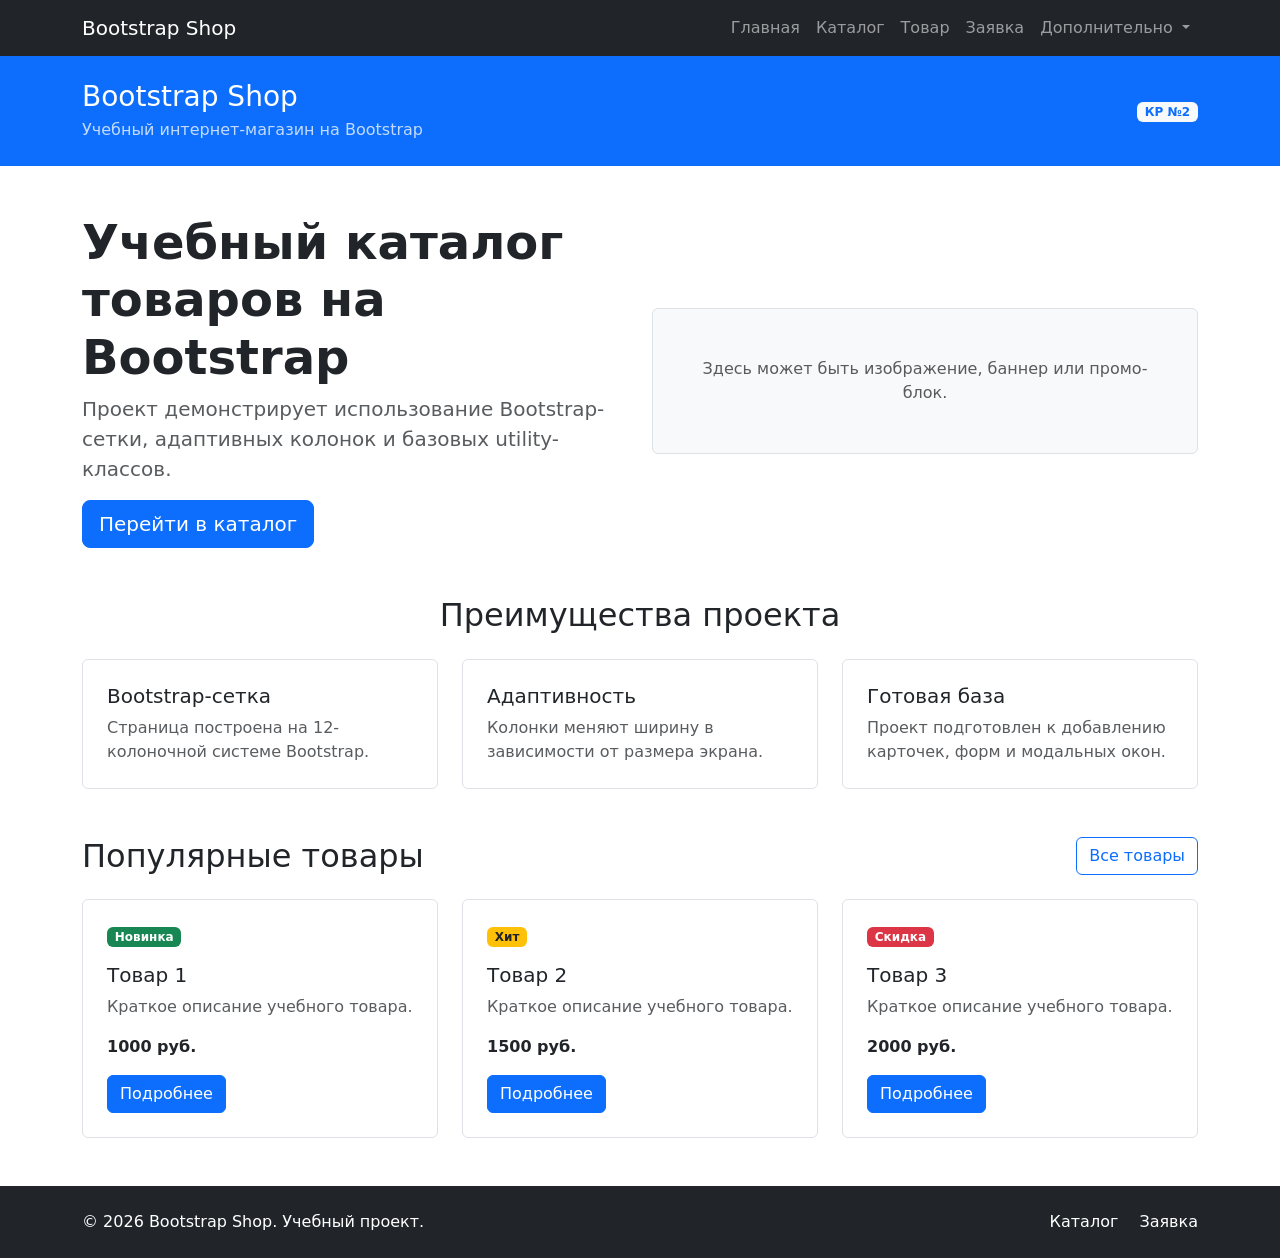
<file: index.html>
<!DOCTYPE html>
<html lang="ru">
<head>
  <meta charset="UTF-8">
  <meta name="viewport" content="width=device-width, initial-scale=1.0">
  <link
  href="https://cdn.jsdelivr.net/npm/bootstrap@5.3.3/dist/css/bootstrap.min.css"
  rel="stylesheet"
>
<link rel="stylesheet" href="css/custom.css">

  <title>Главная — Bootstrap Shop</title>
</head>
<body>
  <nav class="navbar navbar-expand-lg navbar-dark bg-dark">
    <div class="container">
        <a class="navbar-brand" href="index.html">Bootstrap Shop</a>

        <button
            class="navbar-toggler"
            type="button"
            data-bs-toggle="collapse"
            data-bs-target="#mainNavbar"
            aria-controls="mainNavbar"
            aria-expanded="false"
            aria-label="Переключить навигацию"
        >
            <span class="navbar-toggler-icon"></span>
        </button>

        <div class="collapse navbar-collapse" id="mainNavbar">
            <ul class="navbar-nav ms-auto">

                <li class="nav-item">
                    <a class="nav-link" href="index.html">Главная</a>
                </li>

                <li class="nav-item">
                    <a class="nav-link" href="catalog.html">Каталог</a>
                </li>

                <li class="nav-item">
                    <a class="nav-link" href="product.html">Товар</a>
                </li>

                <li class="nav-item">
                    <a class="nav-link" href="order.html">Заявка</a>
                </li>

                <li class="nav-item dropdown">
                    <a
                        class="nav-link dropdown-toggle"
                        href="#"
                        role="button"
                        data-bs-toggle="dropdown"
                        aria-expanded="false"
                    >
                        Дополнительно
                    </a>

                    <ul class="dropdown-menu">
                        <li>
                            <a class="dropdown-item" href="catalog.html">
                                Все товары
                            </a>
                        </li>

                        <li>
                            <a class="dropdown-item" href="order.html">
                                Оформить заявку
                            </a>
                        </li>

                        <li>
                            <a class="dropdown-item" href="index.html#popular">
                                Популярное
                            </a>
                        </li>
                    </ul>
                </li>

            </ul>
        </div>
    </div>
</nav>
  <header class="bg-primary text-white py-4">
  <div class="container">
    <div class="row align-items-center">
      <div class="col-12 col-md-8">
        <h1 class="h3 mb-1">Bootstrap Shop</h1>
        <p class="mb-0 opacity-75">
          Учебный интернет-магазин на Bootstrap
        </p>
      </div>

      <div class="col-12 col-md-4 text-md-end mt-3 mt-md-0">
        <span class="badge bg-light text-primary">
          КР №2
        </span>
      </div>
    </div>
  </div>
</header>

<main>
  <section class="container my-5">
    <div class="row align-items-center g-4">
      <div class="col-12 col-lg-6">
        <h2 class="display-5 fw-bold">
          Учебный каталог товаров на Bootstrap
        </h2>
        <p class="lead text-muted">
          Проект демонстрирует использование Bootstrap-сетки,
          адаптивных колонок и базовых utility-классов.
        </p>
        <a class="btn btn-primary btn-lg" href="catalog.html">
          Перейти в каталог
        </a>
      </div>

      <div class="col-12 col-lg-6">
        <div class="p-5 bg-light border rounded text-center">
          <p class="mb-0 text-muted">
            Здесь может быть изображение, баннер или промо-блок.
          </p>
        </div>
      </div>
    </div>
  </section>
  <section class="container my-5">
  <h2 class="text-center mb-4">Преимущества проекта</h2>

  <div class="row g-4">
    <div class="col-12 col-md-4">
      <div class="p-4 border rounded h-100 bg-white">
        <h3 class="h5">Bootstrap-сетка</h3>
        <p class="mb-0 text-muted">
          Страница построена на 12-колоночной системе Bootstrap.
        </p>
      </div>
    </div>

    <div class="col-12 col-md-4">
      <div class="p-4 border rounded h-100 bg-white">
        <h3 class="h5">Адаптивность</h3>
        <p class="mb-0 text-muted">
          Колонки меняют ширину в зависимости от размера экрана.
        </p>
      </div>
    </div>

    <div class="col-12 col-md-4">
      <div class="p-4 border rounded h-100 bg-white">
        <h3 class="h5">Готовая база</h3>
        <p class="mb-0 text-muted">
          Проект подготовлен к добавлению карточек, форм и модальных окон.
        </p>
      </div>
    </div>
  </div>
</section>
<section class="container my-5">
  <div class="d-flex justify-content-between align-items-center mb-4">
    <h2 class="mb-0">Популярные товары</h2>
    <a class="btn btn-outline-primary" href="catalog.html">
      Все товары
    </a>
  </div>

  <div class="row g-4">
    <div class="col-12 col-md-6 col-lg-4">
      <div class="border rounded h-100 p-4">
        <span class="badge bg-success mb-3">Новинка</span>
        <h3 class="h5">Товар 1</h3>
        <p class="text-muted">
          Краткое описание учебного товара.
        </p>
        <p class="fw-bold mb-3">1000 руб.</p>
        <a class="btn btn-primary" href="product.html">
          Подробнее
        </a>
      </div>
    </div>

    <div class="col-12 col-md-6 col-lg-4">
      <div class="border rounded h-100 p-4">
        <span class="badge bg-warning text-dark mb-3">Хит</span>
        <h3 class="h5">Товар 2</h3>
        <p class="text-muted">
          Краткое описание учебного товара.
        </p>
        <p class="fw-bold mb-3">1500 руб.</p>
        <a class="btn btn-primary" href="product.html">
          Подробнее
        </a>
      </div>
    </div>

    <div class="col-12 col-md-6 col-lg-4">
      <div class="border rounded h-100 p-4">
        <span class="badge bg-danger mb-3">Скидка</span>
        <h3 class="h5">Товар 3</h3>
        <p class="text-muted">
          Краткое описание учебного товара.
        </p>
        <p class="fw-bold mb-3">2000 руб.</p>
        <a class="btn btn-primary" href="product.html">
          Подробнее
        </a>
      </div>
    </div>
  </div>
</section>
</main>

<footer class="bg-dark text-white py-4 mt-5">
  <div class="container">
    <div class="row align-items-center g-3">
      <div class="col-12 col-md-6">
        <p class="mb-0">
          &copy; 2026 Bootstrap Shop. Учебный проект.
        </p>
      </div>

      <div class="col-12 col-md-6 text-md-end">
        <a class="text-white text-decoration-none me-3" href="catalog.html">
          Каталог
        </a>
        <a class="text-white text-decoration-none" href="order.html">
          Заявка
        </a>
      </div>
    </div>
  </div>
</footer>

  <script
  src="https://cdn.jsdelivr.net/npm/bootstrap@5.3.3/dist/js/bootstrap.bundle.min.js">
</script>
</body>
</html>
</file>
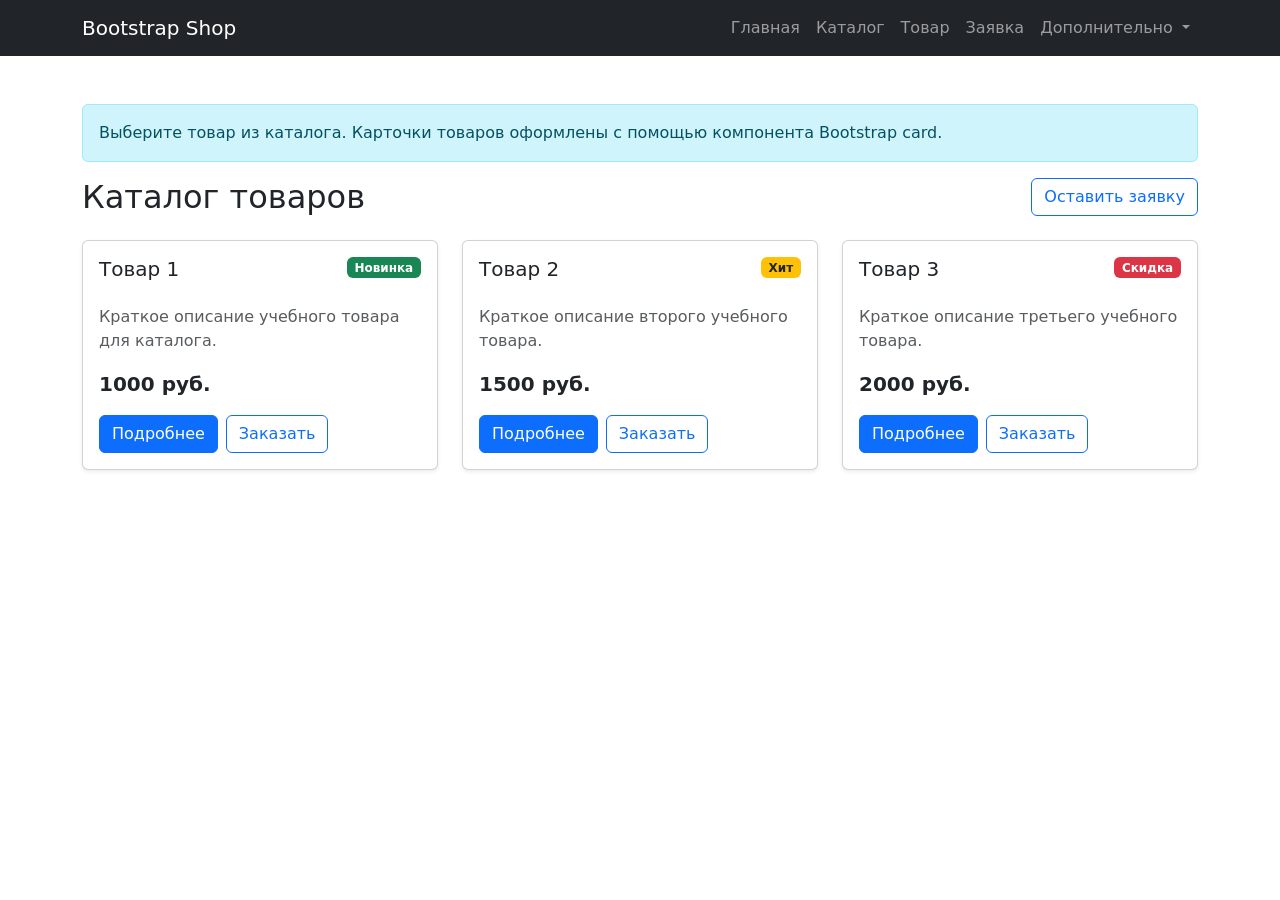
<file: catalog.html>
<!DOCTYPE html>
<html lang="ru">
<head>
    <meta charset="UTF-8">
    <meta name="viewport" content="width=device-width, initial-scale=1.0">
    <title>Каталог — Bootstrap Shop</title>

    <link
        href="https://cdn.jsdelivr.net/npm/bootstrap@5.3.8/dist/css/bootstrap.min.css"
        rel="stylesheet"
    >

    <link rel="stylesheet" href="css/custom.css">
</head>
<body>
    <nav class="navbar navbar-expand-lg navbar-dark bg-dark">
    <div class="container">
        <a class="navbar-brand" href="index.html">Bootstrap Shop</a>

        <button
            class="navbar-toggler"
            type="button"
            data-bs-toggle="collapse"
            data-bs-target="#mainNavbar"
            aria-controls="mainNavbar"
            aria-expanded="false"
            aria-label="Переключить навигацию"
        >
            <span class="navbar-toggler-icon"></span>
        </button>

        <div class="collapse navbar-collapse" id="mainNavbar">
            <ul class="navbar-nav ms-auto">

                <li class="nav-item">
                    <a class="nav-link" href="index.html">Главная</a>
                </li>

                <li class="nav-item">
                    <a class="nav-link" href="catalog.html">Каталог</a>
                </li>

                <li class="nav-item">
                    <a class="nav-link" href="product.html">Товар</a>
                </li>

                <li class="nav-item">
                    <a class="nav-link" href="order.html">Заявка</a>
                </li>

                <li class="nav-item dropdown">
                    <a
                        class="nav-link dropdown-toggle"
                        href="#"
                        role="button"
                        data-bs-toggle="dropdown"
                        aria-expanded="false"
                    >
                        Дополнительно
                    </a>

                    <ul class="dropdown-menu">
                        <li>
                            <a class="dropdown-item" href="catalog.html">
                                Все товары
                            </a>
                        </li>

                        <li>
                            <a class="dropdown-item" href="order.html">
                                Оформить заявку
                            </a>
                        </li>

                        <li>
                            <a class="dropdown-item" href="index.html#popular">
                                Популярное
                            </a>
                        </li>
                    </ul>
                </li>

            </ul>
        </div>
    </div>
</nav>

<main class="container my-5">

    <div class="alert alert-info" role="alert">
        Выберите товар из каталога. Карточки товаров оформлены с помощью компонента Bootstrap card.
    </div>

    <div class="d-flex justify-content-between align-items-center mb-4">
        <h1 class="h2 mb-0">Каталог товаров</h1>

        <a class="btn btn-outline-primary" href="order.html">
            Оставить заявку
        </a>
    </div>

    <div class="row g-4">
        <div class="col-12 col-md-6 col-lg-4">
    <div class="card h-100 shadow-sm">
        <div class="card-body d-flex flex-column">

            <div class="d-flex justify-content-between align-items-start mb-3">
                <h2 class="card-title h5">Товар 1</h2>
                <span class="badge bg-success">Новинка</span>
            </div>

            <p class="card-text text-muted">
                Краткое описание учебного товара для каталога.
            </p>

            <p class="fw-bold fs-5 mt-auto">1000 руб.</p>

            <div class="d-flex gap-2">
                <a class="btn btn-primary" href="product.html">
                    Подробнее
                </a>

                <button
                    class="btn btn-outline-primary"
                    type="button"
                    data-bs-toggle="modal"
                    data-bs-target="#orderModal"
                >
                    Заказать
                </button>
            </div>

        </div>
    </div>
</div>


<div class="col-12 col-md-6 col-lg-4">
    <div class="card h-100 shadow-sm">
        <div class="card-body d-flex flex-column">

            <div class="d-flex justify-content-between align-items-start mb-3">
                <h2 class="card-title h5">Товар 2</h2>
                <span class="badge bg-warning text-dark">Хит</span>
            </div>

            <p class="card-text text-muted">
                Краткое описание второго учебного товара.
            </p>

            <p class="fw-bold fs-5 mt-auto">1500 руб.</p>

            <div class="d-flex gap-2">
                <a class="btn btn-primary" href="product.html">
                    Подробнее
                </a>

                <button
                    class="btn btn-outline-primary"
                    type="button"
                    data-bs-toggle="modal"
                    data-bs-target="#orderModal"
                >
                    Заказать
                </button>
            </div>

        </div>
    </div>
</div>


<div class="col-12 col-md-6 col-lg-4">
    <div class="card h-100 shadow-sm">
        <div class="card-body d-flex flex-column">

            <div class="d-flex justify-content-between align-items-start mb-3">
                <h2 class="card-title h5">Товар 3</h2>
                <span class="badge bg-danger">Скидка</span>
            </div>

            <p class="card-text text-muted">
                Краткое описание третьего учебного товара.
            </p>

            <p class="fw-bold fs-5 mt-auto">2000 руб.</p>

            <div class="d-flex gap-2">
                <a class="btn btn-primary" href="product.html">
                    Подробнее
                </a>

                <button
                    class="btn btn-outline-primary"
                    type="button"
                    data-bs-toggle="modal"
                    data-bs-target="#orderModal"
                >
                    Заказать
                </button>
            </div>
        </div>
    </div>
</div>
    </div>

</main>

<div
    class="modal fade"
    id="orderModal"
    tabindex="-1"
    aria-labelledby="orderModalLabel"
    aria-hidden="true"
>
    <div class="modal-dialog">
        <div class="modal-content">

            <div class="modal-header">
                <h2 class="modal-title h5" id="orderModalLabel">
                    Быстрая заявка
                </h2>

                <button
                    type="button"
                    class="btn-close"
                    data-bs-dismiss="modal"
                    aria-label="Закрыть"
                ></button>
            </div>

            <div class="modal-body">
                <p class="text-muted">
                    Оставьте контактные данные, и менеджер свяжется с вами.
                </p>

                <form>
                    <div class="mb-3">
                        <label for="modal-name" class="form-label">
                            Имя
                        </label>

                        <input
                            id="modal-name"
                            type="text"
                            class="form-control"
                            required
                        >
                    </div>

                    <div class="mb-3">
                        <label for="modal-phone" class="form-label">
                            Телефон
                        </label>

                        <input
                            id="modal-phone"
                            type="tel"
                            class="form-control"
                            required
                        >
                    </div>

                    <div class="form-check mb-3">
                        <input
                            id="modal-agree"
                            class="form-check-input"
                            type="checkbox"
                            required
                        >

                        <label
                            class="form-check-label"
                            for="modal-agree"
                        >
                            Согласен на обработку данных
                        </label>
                    </div>
                </form>
            </div>

            <div class="modal-footer">
                <button
                    type="button"
                    class="btn btn-secondary"
                    data-bs-dismiss="modal"
                >
                    Закрыть
                </button>

                <button
                    type="button"
                    class="btn btn-primary"
                >
                    Отправить
                </button>
            </div>

        </div>
    </div>
</div>

    <script
        src="https://cdn.jsdelivr.net/npm/bootstrap@5.3.8/dist/js/bootstrap.bundle.min.js">
    </script>
</body>
</html>
</file>
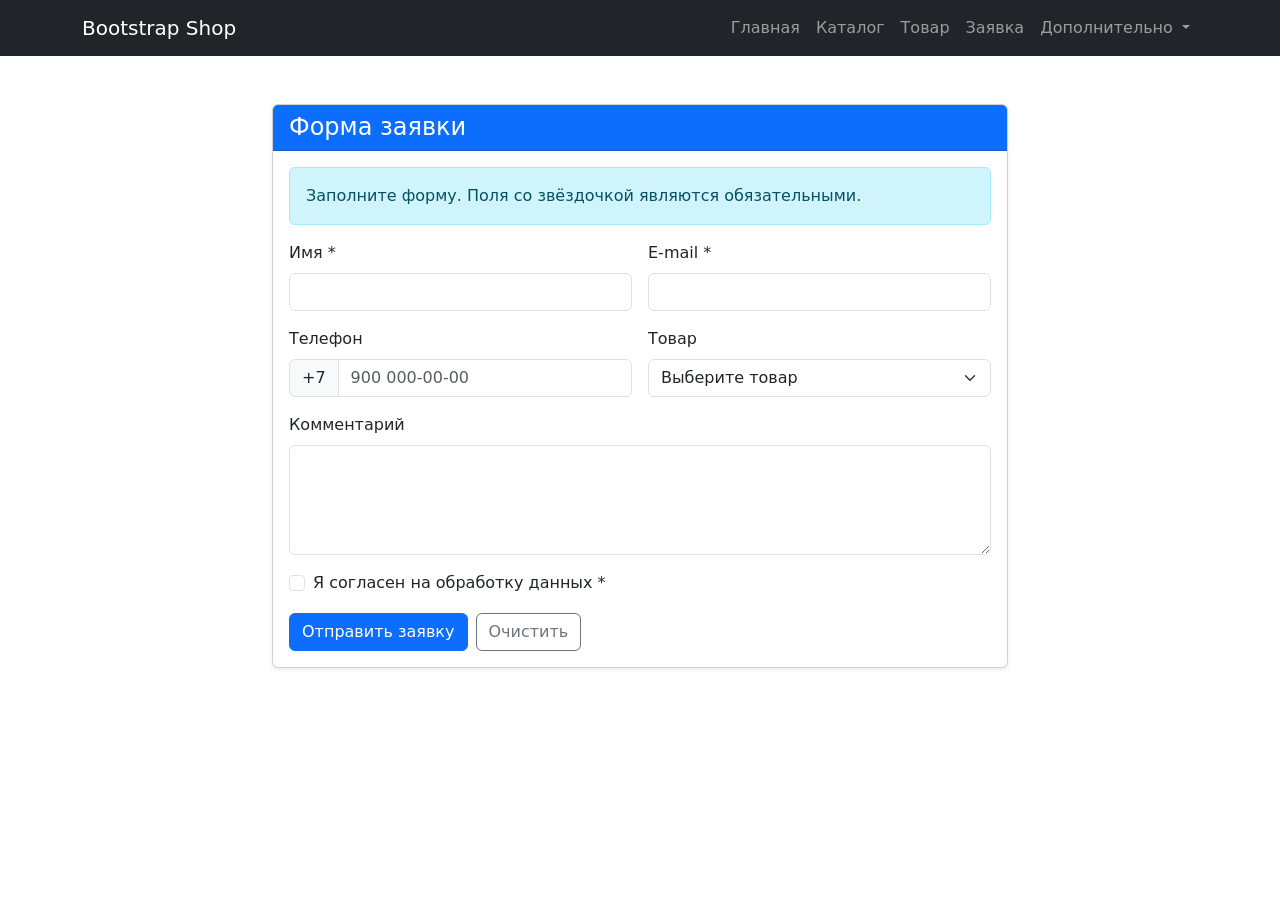
<file: order.html>
<!DOCTYPE html>
<html lang="ru">
<head>
    <meta charset="UTF-8">
    <meta name="viewport" content="width=device-width, initial-scale=1.0">
    <title>Заявка — Bootstrap Shop</title>

    <link
        href="https://cdn.jsdelivr.net/npm/bootstrap@5.3.8/dist/css/bootstrap.min.css"
        rel="stylesheet"
    >

    <link rel="stylesheet" href="css/custom.css">
</head>
<body>
    <nav class="navbar navbar-expand-lg navbar-dark bg-dark">
    <div class="container">
        <a class="navbar-brand" href="index.html">Bootstrap Shop</a>

        <button
            class="navbar-toggler"
            type="button"
            data-bs-toggle="collapse"
            data-bs-target="#mainNavbar"
            aria-controls="mainNavbar"
            aria-expanded="false"
            aria-label="Переключить навигацию"
        >
            <span class="navbar-toggler-icon"></span>
        </button>

        <div class="collapse navbar-collapse" id="mainNavbar">
            <ul class="navbar-nav ms-auto">

                <li class="nav-item">
                    <a class="nav-link" href="index.html">Главная</a>
                </li>

                <li class="nav-item">
                    <a class="nav-link" href="catalog.html">Каталог</a>
                </li>

                <li class="nav-item">
                    <a class="nav-link" href="product.html">Товар</a>
                </li>

                <li class="nav-item">
                    <a class="nav-link" href="order.html">Заявка</a>
                </li>

                <li class="nav-item dropdown">
                    <a
                        class="nav-link dropdown-toggle"
                        href="#"
                        role="button"
                        data-bs-toggle="dropdown"
                        aria-expanded="false"
                    >
                        Дополнительно
                    </a>

                    <ul class="dropdown-menu">
                        <li>
                            <a class="dropdown-item" href="catalog.html">
                                Все товары
                            </a>
                        </li>

                        <li>
                            <a class="dropdown-item" href="order.html">
                                Оформить заявку
                            </a>
                        </li>

                        <li>
                            <a class="dropdown-item" href="index.html#popular">
                                Популярное
                            </a>
                        </li>
                    </ul>
                </li>

            </ul>
        </div>
    </div>
</nav>

<main class="container my-5">

    <div class="row justify-content-center">
        <div class="col-12 col-lg-8">

            <div class="card shadow-sm">

                <div class="card-header bg-primary text-white">
                    <h1 class="h4 mb-0">
                        Форма заявки
                    </h1>
                </div>

                <div class="card-body">

                    <div class="alert alert-info" role="alert">
                        Заполните форму. Поля со звёздочкой являются обязательными.
                    </div>

                    <form>

                        <div class="row g-3">

                            <div class="col-12 col-md-6">
                                <label for="order-name" class="form-label">
                                    Имя *
                                </label>

                                <input
                                    id="order-name"
                                    name="name"
                                    type="text"
                                    class="form-control"
                                    required
                                >
                            </div>

                            <div class="col-12 col-md-6">
                                <label for="order-email" class="form-label">
                                    E-mail *
                                </label>

                                <input
                                    id="order-email"
                                    name="email"
                                    type="email"
                                    class="form-control"
                                    required
                                >
                            </div>

                            <div class="col-12 col-md-6">
                                <label for="order-phone" class="form-label">
                                    Телефон
                                </label>

                                <div class="input-group">

                                    <span class="input-group-text">
                                        +7
                                    </span>

                                    <input
                                        id="order-phone"
                                        name="phone"
                                        type="tel"
                                        class="form-control"
                                        placeholder="900 000-00-00"
                                    >

                                </div>
                            </div>

                            <div class="col-12 col-md-6">

                                <label for="order-product" class="form-label">
                                    Товар
                                </label>

                                <select
                                    id="order-product"
                                    name="product"
                                    class="form-select"
                                >
                                    <option selected>
                                        Выберите товар
                                    </option>

                                    <option value="product-1">
                                        Товар 1
                                    </option>

                                    <option value="product-2">
                                        Товар 2
                                    </option>

                                    <option value="product-3">
                                        Товар 3
                                    </option>
                                </select>

                            </div>

                            <div class="col-12">

                                <label for="order-comment" class="form-label">
                                    Комментарий
                                </label>

                                <textarea
                                    id="order-comment"
                                    name="comment"
                                    class="form-control"
                                    rows="4"
                                ></textarea>

                            </div>

                            <div class="col-12">

                                <div class="form-check">

                                    <input
                                        id="order-agree"
                                        class="form-check-input"
                                        type="checkbox"
                                        required
                                    >

                                    <label
                                        class="form-check-label"
                                        for="order-agree"
                                    >
                                        Я согласен на обработку данных *
                                    </label>

                                </div>

                            </div>

                            <div class="col-12 d-flex gap-2">

                                <button
                                    class="btn btn-primary"
                                    type="submit"
                                >
                                    Отправить заявку
                                </button>

                                <button
                                    class="btn btn-outline-secondary"
                                    type="reset"
                                >
                                    Очистить
                                </button>

                            </div>

                        </div>

                    </form>

                </div>
            </div>
        </div>
    </div>

</main>

    <script
        src="https://cdn.jsdelivr.net/npm/bootstrap@5.3.8/dist/js/bootstrap.bundle.min.js">
    </script>
</body>
</html>
</file>
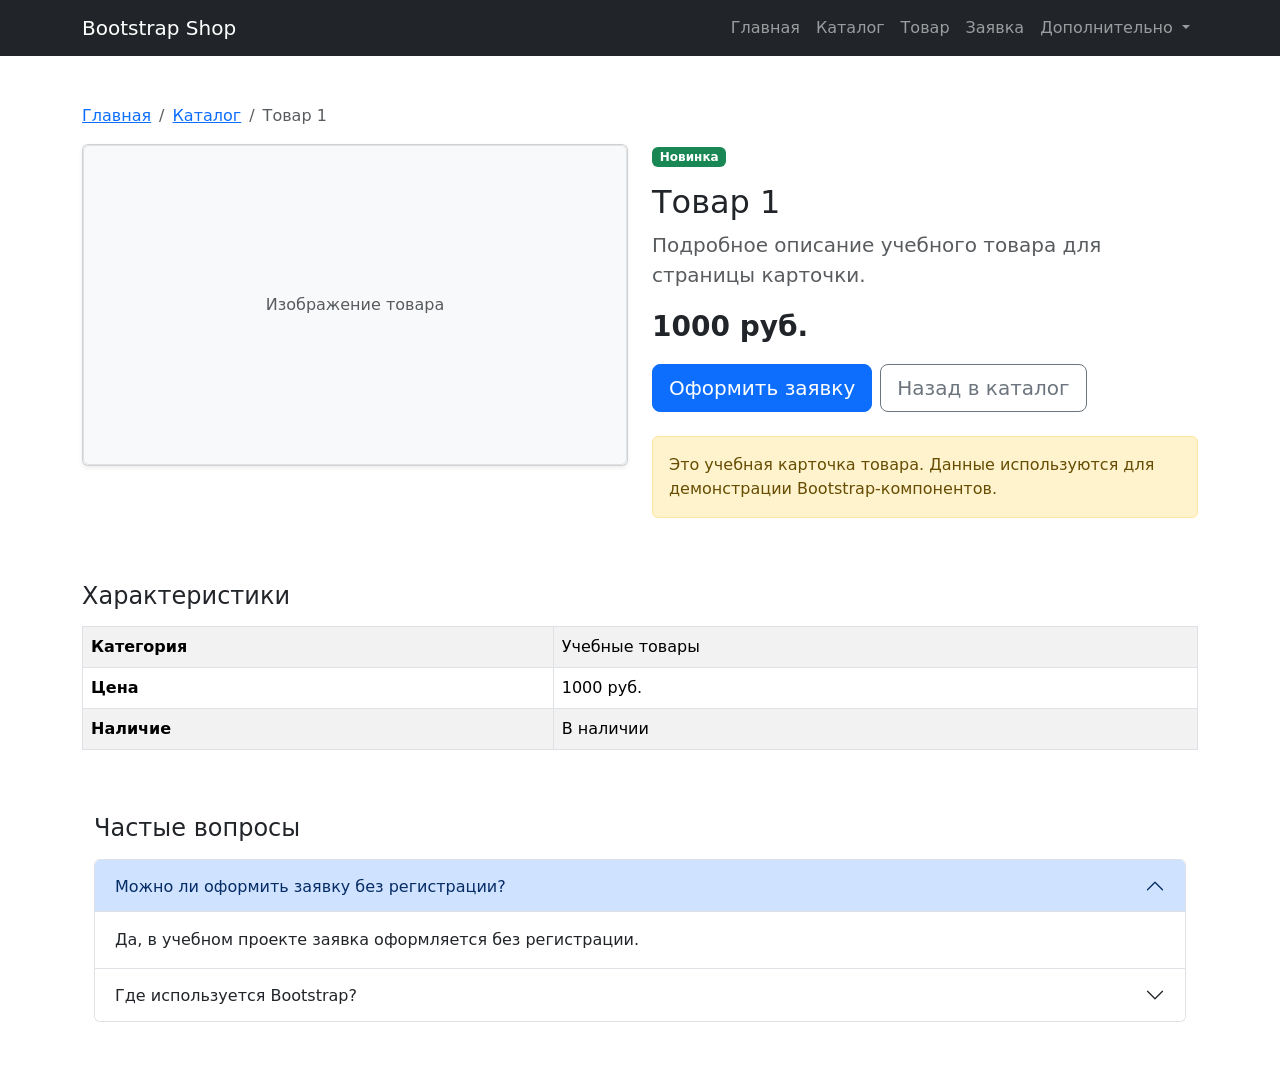
<file: product.html>
<!DOCTYPE html>
<html lang="ru">
<head>
    <meta charset="UTF-8">
    <meta name="viewport" content="width=device-width, initial-scale=1.0">
    <title>Товар — Bootstrap Shop</title>

    <link
        href="https://cdn.jsdelivr.net/npm/bootstrap@5.3.8/dist/css/bootstrap.min.css"
        rel="stylesheet"
    >

    <link rel="stylesheet" href="css/custom.css">
</head>
<body>
    <nav class="navbar navbar-expand-lg navbar-dark bg-dark">
    <div class="container">
        <a class="navbar-brand" href="index.html">Bootstrap Shop</a>

        <button
            class="navbar-toggler"
            type="button"
            data-bs-toggle="collapse"
            data-bs-target="#mainNavbar"
            aria-controls="mainNavbar"
            aria-expanded="false"
            aria-label="Переключить навигацию"
        >
            <span class="navbar-toggler-icon"></span>
        </button>

        <div class="collapse navbar-collapse" id="mainNavbar">
            <ul class="navbar-nav ms-auto">

                <li class="nav-item">
                    <a class="nav-link" href="index.html">Главная</a>
                </li>

                <li class="nav-item">
                    <a class="nav-link" href="catalog.html">Каталог</a>
                </li>

                <li class="nav-item">
                    <a class="nav-link" href="product.html">Товар</a>
                </li>

                <li class="nav-item">
                    <a class="nav-link" href="order.html">Заявка</a>
                </li>

                <li class="nav-item dropdown">
                    <a
                        class="nav-link dropdown-toggle"
                        href="#"
                        role="button"
                        data-bs-toggle="dropdown"
                        aria-expanded="false"
                    >
                        Дополнительно
                    </a>

                    <ul class="dropdown-menu">
                        <li>
                            <a class="dropdown-item" href="catalog.html">
                                Все товары
                            </a>
                        </li>

                        <li>
                            <a class="dropdown-item" href="order.html">
                                Оформить заявку
                            </a>
                        </li>

                        <li>
                            <a class="dropdown-item" href="index.html#popular">
                                Популярное
                            </a>
                        </li>
                    </ul>
                </li>

            </ul>
        </div>
    </div>
</nav>

<main class="container my-5">

    <nav aria-label="breadcrumb">
        <ol class="breadcrumb">
            <li class="breadcrumb-item">
                <a href="index.html">Главная</a>
            </li>

            <li class="breadcrumb-item">
                <a href="catalog.html">Каталог</a>
            </li>

            <li class="breadcrumb-item active" aria-current="page">
                Товар 1
            </li>
        </ol>
    </nav>

    <div class="row g-4">

        <div class="col-12 col-lg-6">
            <div class="card shadow-sm">
                <div
                    class="placeholder-image bg-light border rounded d-flex align-items-center justify-content-center"
                >
                    <span class="text-muted">
                        Изображение товара
                    </span>
                </div>
            </div>
        </div>

        <div class="col-12 col-lg-6">

            <span class="badge bg-success mb-3">
                Новинка
            </span>

            <h1 class="h2">
                Товар 1
            </h1>

            <p class="lead text-muted">
                Подробное описание учебного товара для страницы карточки.
            </p>

            <p class="fs-3 fw-bold">
                1000 руб.
            </p>

            <div class="d-flex gap-2 mb-4">

                <a class="btn btn-primary btn-lg" href="order.html">
                    Оформить заявку
                </a>

                <a class="btn btn-outline-secondary btn-lg" href="catalog.html">
                    Назад в каталог
                </a>

            </div>

            <div class="alert alert-warning" role="alert">
                Это учебная карточка товара. Данные используются для демонстрации Bootstrap-компонентов.
            </div>

        </div>
    </div>

    <section class="mt-5">

        <h2 class="h4 mb-3">
            Характеристики
        </h2>

        <div class="table-responsive">

            <table class="table table-striped table-bordered align-middle">
                <tbody>

                    <tr>
                        <th scope="row">
                            Категория
                        </th>
                        <td>
                            Учебные товары
                        </td>
                    </tr>

                    <tr>
                        <th scope="row">
                            Цена
                        </th>
                        <td>
                            1000 руб.
                        </td>
                    </tr>

                    <tr>
                        <th scope="row">
                            Наличие
                        </th>
                        <td>
                            В наличии
                        </td>
                    </tr>

                </tbody>
            </table>

        </div>

    </section>

    <section class="container my-5">

    <h2 class="h4 mb-3">
        Частые вопросы
    </h2>

    <div class="accordion" id="faqAccordion">

        <div class="accordion-item">

            <h3 class="accordion-header">

                <button
                    class="accordion-button"
                    type="button"
                    data-bs-toggle="collapse"
                    data-bs-target="#faqOne"
                    aria-expanded="true"
                    aria-controls="faqOne"
                >
                    Можно ли оформить заявку без регистрации?
                </button>

            </h3>

            <div
                id="faqOne"
                class="accordion-collapse collapse show"
                data-bs-parent="#faqAccordion"
            >

                <div class="accordion-body">
                    Да, в учебном проекте заявка оформляется без регистрации.
                </div>

            </div>
        </div>


        <div class="accordion-item">

            <h3 class="accordion-header">

                <button
                    class="accordion-button collapsed"
                    type="button"
                    data-bs-toggle="collapse"
                    data-bs-target="#faqTwo"
                    aria-expanded="false"
                    aria-controls="faqTwo"
                >
                    Где используется Bootstrap?
                </button>

            </h3>

            <div
                id="faqTwo"
                class="accordion-collapse collapse"
                data-bs-parent="#faqAccordion"
            >

                <div class="accordion-body">
                    Bootstrap используется для сетки, карточек, форм,
                    навигации, сообщений и модальных окон.
                </div>

            </div>
        </div>

    </div>

</section>

</main>

    <script
        src="https://cdn.jsdelivr.net/npm/bootstrap@5.3.8/dist/js/bootstrap.bundle.min.js">
    </script>
</body>
</html>
</file>
<file: css/custom.css>
body {
  min-height: 100vh;
}

.placeholder-box {
  min-height: 240px;
}

.placeholder-image {
    min-height: 320px;
}

.card-img-top {
    height: 180px;
    object-fit: cover;
}
</file>
